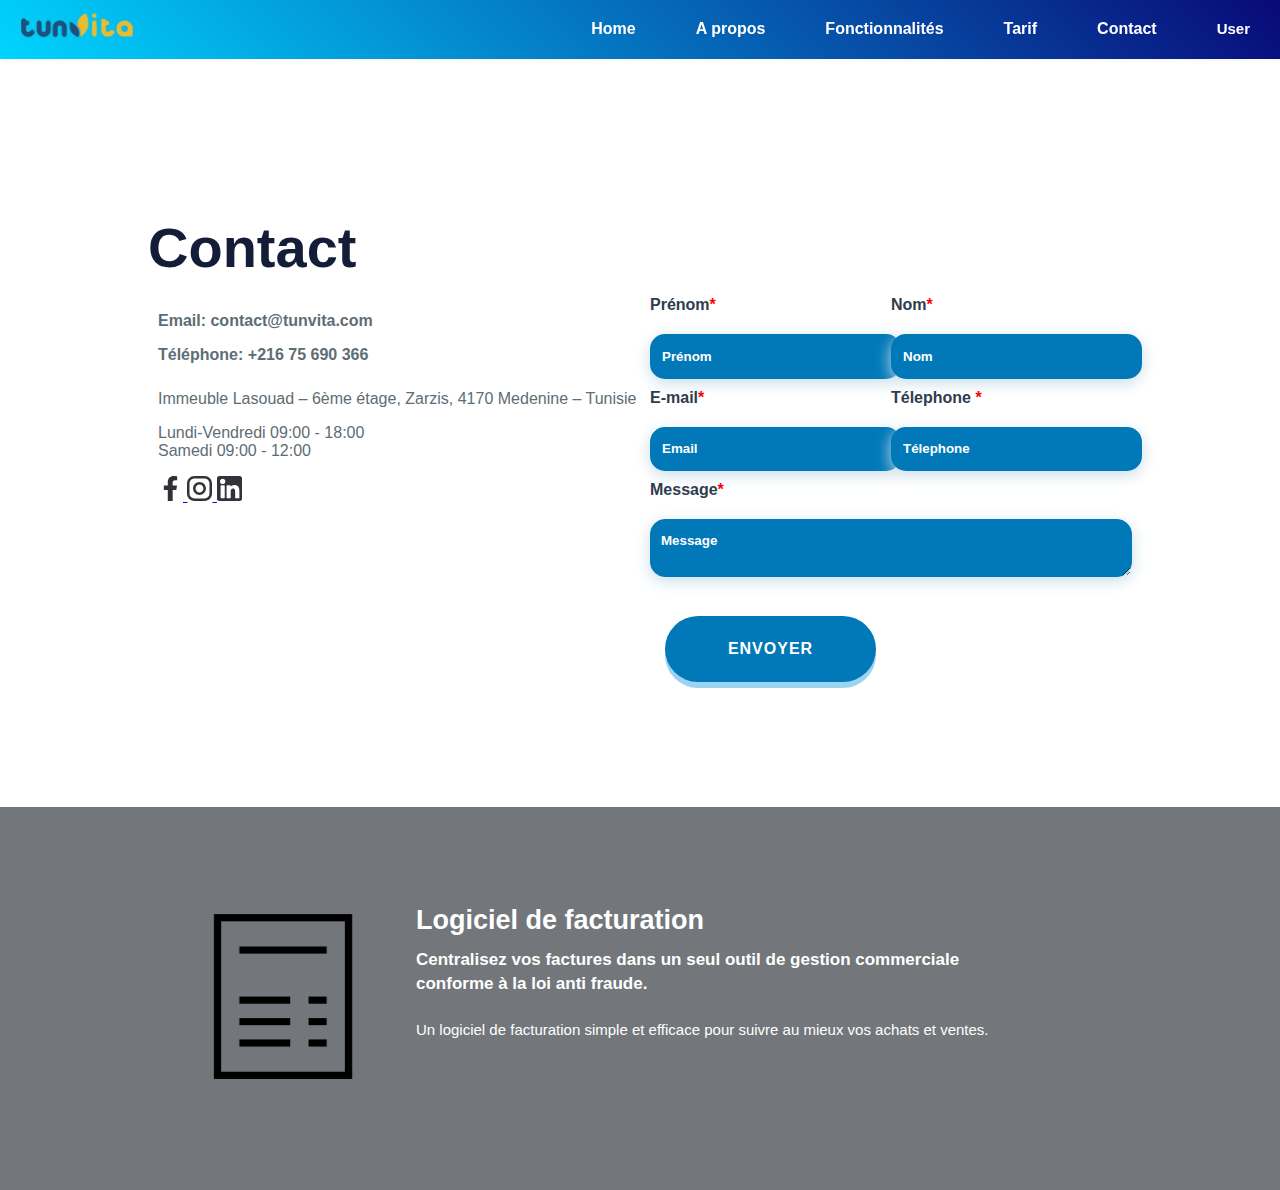
<file: contact.html>
<!DOCTYPE html>
<html lang="en">

<head>
    <meta charset="UTF-8">
    <meta http-equiv="X-UA-Compatible" content="IE=edge">
    <meta name="viewport" content="width=device-width, initial-scale=1.0">
    <link rel="stylesheet" href="contact.css" type="text/css">
    <link rel="stylesheet" href="index.css" type="text/css">
    <link rel="icon" href="images/minilogo.png">
    <title>Contact</title>
</head>

<body>
    <header class="header">
        <a href="index.html" class="logo">
            <img id="big" src="images/biglogo.png">
            <img id="small" width="30%" src="images/minilogo.png">
        </a>
        <div class="container" onclick="toggleMenu(this)">
            <div class="bar1"></div>
            <div class="bar2"></div>
            <div class="bar3"></div>
        </div>
        <ul class="menu">
            <li><a href="index.html#a1">Home</a></li>
            <li><a href="index.html#a2">A propos</a></li>
            <li><a href="index.html#a3">Fonctionnalités</a></li>
            <li><a href="index.html#tarif">Tarif</a></li>
            <li><a href="contact.html">Contact</a></li>
            <li class="dropdown">
              <button class="dropbtn">User</button>
              <div class="dropdown-content">
                <div data-netlify-identity-menu></div>
              </div>
            </li>
          </ul>
    </header>
    
    <div id="container">
        <div style="padding:100px 25px">
            <div style="margin: 0 10%">
                <h1 style="font-size: 56px; color:#141d38; font-family:'Open Sans',sans-serif;font-weight: 800;">
                    Contact
                </h1>
                <div class="grid-2">
                    <div>
                        <span>
                            <p class="lisar">Email: contact@tunvita.com</p>
                        </span>
                        <span>
                            <p class="lisar">
                                Téléphone: +216  75 690 366
                            </p>
                        </span>
                        <span>
                            <p class="lisar1">Immeuble Lasouad – 6ème étage,
                                Zarzis, 4170 Medenine – Tunisie</p>
                        </span>
                        <span>
                            <p style="margin: 0; padding: 0;">Lundi-Vendredi 09:00 - 18:00</p>
                            <p style="margin-top: 0; padding-top: 0;">Samedi 09:00 - 12:00 </p>
                        </span>
                        <span>

                            <span>
                                <a href="https://www.facebook.com/">
                                    <img src="images/facebook-f-brands.svg" width="25" height="25"
                                        class="filter-green" />
                                </a>
                            </span>
                            <span>
                                <a href="https://www.instagram.com/">
                                    <svg class="instagram-logo" id="Layer_1" xmlns="http://www.w3.org/2000/svg"
                                        width="25" height="25" viewBox="0 0 551.034 551.034"
                                        style="enable-background:new 0 0 551.034 551.034;" xml:space="preserve">
                                        <path class="logo" id="XMLID_17_"
                                            d="M386.878,0H164.156C73.64,0,0,73.64,0,164.156v222.722 c0,90.516,73.64,164.156,164.156,164.156h222.722c90.516,0,164.156-73.64,164.156-164.156V164.156 C551.033,73.64,477.393,0,386.878,0z M495.6,386.878c0,60.045-48.677,108.722-108.722,108.722H164.156 c-60.045,0-108.722-48.677-108.722-108.722V164.156c0-60.046,48.677-108.722,108.722-108.722h222.722 c60.045,0,108.722,48.676,108.722,108.722L495.6,386.878L495.6,386.878z" />

                                        <path id="XMLID_81_" fill="#555"
                                            d="M275.517,133C196.933,133,133,196.933,133,275.516 s63.933,142.517,142.517,142.517S418.034,354.1,418.034,275.516S354.101,133,275.517,133z M275.517,362.6 c-48.095,0-87.083-38.988-87.083-87.083s38.989-87.083,87.083-87.083c48.095,0,87.083,38.988,87.083,87.083 C362.6,323.611,323.611,362.6,275.517,362.6z" />

                                        <circle id="XMLID_83_" fill="#555" cx="418.306" cy="134.072" r="34.149" />

                                    </svg>
                                </a>
                            </span>
                            <span>
                                <a href="https://www.linkedin.com/">
                                    <img src="images/linkedin.svg" width="25" height="25" class="filter-green" />
                                </a>
                            </span>
                        </span>
                    </div>
                    <div>
                        <form data-netlify="true" name="contact" method="POST">
                            <div>
                                <label style="display: block;">
                                    Prénom<span style="color:red">*</span>
                                </label>
                                <input  name="prenom" type="text" placeholder="Prénom" required>
                            </div>
                            <div>
                                <label style="display: block;">
                                    Nom<span style="color:red">*</span>
                                </label>
                                <input name="nom"type="text" placeholder="Nom" required>
                            </div>
                            <div>
                                <label style="display: block;">
                                    E-mail<span style="color:red">*</span>
                                </label>
                                <input name="email"type="email" placeholder="Email" required>
                            </div>
                            <div>
                                <label style="display: block;">
                                    Télephone <span style="color:red">*</span>
                                </label>
                                <input name="tel"style="color: white;" type="tel" placeholder="Télephone" required>
                            </div>
                            <div>
                                <label style="display: block;">
                                    Message<span style="color:red">*</span>
                                </label>
                                <textarea name="msg" placeholder="Message "></textarea>
                                </div>
                                <o></o>
                                <div data-netlify-recaptcha="true"></div>
                                <o></o>
                                <button class="btn" type="submit">Envoyer</button>
                        </form>
                    </div>
                </div>
            </div>
        </div>
        <div style="    background-color: #73767a; width: 100%; padding: 100px 0;">
            <div class="grid-2-1-3">
              <div>
                <a href=""><span><img width="182" height="179" src="images/fact.png">
                  </span>
                </a>
              </div>
              <div>
                <h2 style="padding-bottom: 14px; text-align: left;">
                  Logiciel de facturation
                </h2>
                <h3 style="text-align: left;">
                  Centralisez vos factures dans un seul outil de gestion commerciale<br> conforme
                  à la loi anti fraude.
                </h3>
                <p style="text-align: left;">
                  Un logiciel de facturation simple et efficace pour suivre au mieux vos achats et ventes.
                </p>
      
              </div>
      
            </div>
          </div>
    </div>
    <script src="javascript.js" type="text/javascript"></script>

</body>

</html>
</file>
<file: contact.css>
* {
    font-family: Arial, Helvetica, sans-serif
}

html {
    margin: 0;
    padding: 0;
    scroll-behavior: smooth
}

body {
    margin: 0;
    background-color: #fff
}

ul a {
    font-weight: 700;
    color: #fff
}

path {
    fill: #333
}

circle {
    fill: #fff
}

.filter-green {
    filter: invert(48%) sepia(1000%) saturate(44%) hue-rotate(221deg) brightness(41%) contrast(119%)
}

::placeholder {
    color: #fff;
    font-weight: 600
}

label {
    color: #2e3c4d;
    padding-bottom: 10px;
    margin-bottom: 10px;
    font-weight: 600
}

form {
    display: grid;
    grid-template-columns: 50% 50%
}

form div {
    margin-bottom: 10px;
    margin-right: 10px
}

input:focus,
textarea:focus {
    color: #fff;
    font-weight: 600;
    transition: .5s ease;
    box-shadow: 0 4px 15px #4994c0;
    outline: 0
}

textarea {
    width: 32vw
}

.btn {
    border-radius: 40px;
    background: #0178b8;
    color: #fff;
    box-shadow: 0 6px #9cd3f1;
    border: none;
    font-family: inherit;
    font-size: inherit;
    cursor: pointer;
    padding: 10%;
    margin: 15px;
    text-transform: uppercase;
    letter-spacing: 1px;
    font-weight: 700;
    outline: 0;
    -webkit-transition: all .3s;
    -moz-transition: all .3s;
    transition: all .3s;
    position: relative
}

.btn:hover {
    box-shadow: 0 4px #9cd3f1;
    top: 2px
}

.btn:active {
    box-shadow: 0 0 #9cd3f1;
    top: 6px
}

input,
textarea {
    background-color: #0178b8;
    border-color: #0178b8;
    border-style: solid;
    border-radius: 15px;
    padding: .8rem 0;
    padding-right: 26%;
    padding-left: 10px;
    box-shadow: 0 4px 15px #c8dde9;
    transition: .5s ease
}

.lisar {
    font-family: Arial, Helvetica, sans-serif;
    font-weight: 600;
    color: #5e6d75;
    font-size: 1rem;
    margin-bottom: 10px
}

.lisar1 {
    padding-top: 10px
}

.header {
    background: linear-gradient(-135deg, rgba(2, 0, 36, 1) 0, rgba(9, 9, 121, 1) 0, rgba(0, 212, 255, 1) 100%);
    box-shadow: 1px 1px 4px 0 rgba(0, 0, 0, .1);
    position: fixed;
    overflow: hidden;
    top: 0;
    width: 100%;
    z-index: 1
}

.header ul {
    margin: 0;
    padding: 0;
    list-style: none
}



.header li a {
    display: block;
    padding: 20px 20px;
    text-decoration: none;
    transition: .8s ease
}

.header li a:hover {
    box-shadow: 0 0 100px 0 rgba(255, 255, 255, .5);
    transition: .8s ease
}

.header .logo {
    display: block;
    float: left;
    font-size: 2em;
    padding: 10px 20px;
    text-decoration: none
}

.header .menu {
    clear: none;
    max-height: 0
}
#container {
    margin-top: 120px
}



h1,
h2,
h3,
h4,
h5,
h6 {
    padding-bottom: 10px;
    line-height: 1em;
    font-weight: 500;
    margin: 0
}

@media (min-width:48em) {
    .header li {
        float: left
    }

    .header li a {
        padding: 20px 30px
    }

    .header .menu {
        clear: none;
        float: right;
        max-height: 0
    }
}

@media (max-width:48em) {


    .container {
        display: block
    }

    .menu {
        display: none
    }

    .header .menu {
        clear: both;
        float: center;
        text-align: center;
        max-height: 250px
    }

    .btn {
        padding: 7%;
        margin: 0 25%
    }

    .header li a {
        display: block;
        padding: 10px 20px;
        border-bottom-style: solid;
        border-bottom-color: rgba(0, 0, 0, .5);
        border-bottom-width: 2px;
        text-decoration: none;
        transition: .8s ease
    }

    textarea {
        width: 80%;
        height: 100%
    }

    form {
        margin-top: 10%;
        display: block
    }
}
</file>
<file: index.css>
* {
    font-family: Montserrat, Helvetica, Arial, Lucida, sans-serif;
}

/* The dropdown container */
.dropdown {
    float: left;
    overflow: hidden;
}

/* Dropdown button */
.dropdown {

    font-size: 16px;
    border: none;
    outline: none;
    color: white;
    background-color: inherit;
    font-family: inherit;
    /* Important for vertical align on mobile phones */
    margin: 0;
    /* Important for vertical align on mobile phones */
}


/* Dropdown content (hidden by default) */
.dropdown-content {
    display: none;
    position: fixed;
    background-color: #09127f;
    text-align: center;
    box-shadow: 0px 8px 16px 0px rgba(0, 0, 0, 0.2);
    z-index: 1;

}

/* Links inside the dropdown */
.dropdown-content a {
    float: none;
    color: white;
    padding: 12px 16px;
    text-decoration: none;
    display: block;
    text-align: left;
}

/* Add a grey background color to dropdown links on hover */
.dropdown-content a:hover {
    background-color: #ddd;

}

/* Show the dropdown menu on hover */
.dropdown:hover .dropdown-content {
    display: block;

}

.dropbtn {
    border: none;
    background-color: transparent;
    font-weight: 700;
    color: #fff;
    font-size: 15px;
}



html {
    margin: 0;
    padding: 0;
    scroll-behavior: smooth
}

body {
    margin: 0;
    font-family: Helvetica, sans-serif;
    background-color: #fff
}

ul a {
    font-weight: 700;
    color: #fff
}

::placeholder {
    color: #fff;
    font-weight: 600
}

.header {
    background: linear-gradient(-135deg, rgba(2, 0, 36, 1) 0, rgba(9, 9, 121, 1) 0, rgba(0, 212, 255, 1) 100%);
    box-shadow: 1px 1px 4px 0 rgba(158, 145, 145, 0.1);
    position: fixed;
    overflow: hidden;
    top: 0;
    width: 100%;
    z-index: 1;
}

.header ul {
    margin: 0;
    padding: 0;
    list-style: none
}

.header li a,
.dropbtn {
    display: block;
    padding: 20px 20px;
    text-decoration: none;
    transition: .8s ease
}

.header li a:hover,
.dropdown:hover {
    box-shadow: 0 0 100px 0 rgba(255, 255, 255, .5);
    transition: .8s ease
}

.header .logo {
    display: block;
    float: left;
    font-size: 2em;
    padding: 10px 20px;
    text-decoration: none
}

.header .menu {
    clear: none;
    max-height: 0
}

.container {
    display: none;
    cursor: pointer;
    float: right;
    font-size: 2em;
    padding: 10px 20px
}

.bar1,
.bar2,
.bar3 {
    width: 35px;
    height: 5px;
    background-color: #fff;
    margin: 6px 0;
    transition: .4s
}

/* article 1 */
#a {
    font-size: 26px;
    line-height: 1em;
    font-weight: 500;
    padding: 0;

}

#b {
    font-weight: 700;
    font-size: 41px;
    color: #000 !important;
    padding: 30px 0 10px;

}

#c {
    font-size: 33px
}

/* article 1 */



.grid-2 {
    display: grid;
    grid-template-columns: 50% 50%;
    grid-column-gap: 10px;
    padding: 10px
}

.grid-2-img {
    margin: 5% 15%;
    box-shadow: 0 5px 30px rgba(94, 93, 93, .425)
}

.grid-2-pad-10 {
    padding: 10px
}



.carte-2 {
    max-width: 100%;
    padding: 1px;
    background-color: rgb(248, 248, 248);
    margin: 2%;
    border-style: solid;
    border-color: transparent;
    border-radius: 25px;
    box-shadow: 0px 5px 20px 0 rgba(139, 139, 139, 0.2);
    transition: 0.5s ease;

}

.carte-2:hover {
    box-shadow: 0px 3px 0px 0 rgb(0, 11, 172);
    transition: 0.5s ease;
}

.carte-2 img {
    border-style: solid;
    border-width: 1px;
    border-color: transparent;
    border-radius: 20%;
    margin: 0 5%;
    padding: 10%;
    width: 70%;
}

.carte-2 h3 {
    margin: 20px 0 1px !important;
    color: #191919;
    padding: 10px;

    font-size: 18px;
    font-weight: 700;
    text-transform: uppercase;
    text-align: center;
}

#small {
    display: none;
}

#big {
    width: 45%;
}

.carte-2 div p {
    text-align: center;
    padding: 10px;

    color: #acacac;
    font-style: italic;
}

.carte-2 p {
    padding: 10px;

    font-size: 16px;
    line-height: 24px;
    font-weight: 400;
    color: #323232;
    margin-bottom: 15px;
}

.h1-art {
    text-align: center;
    padding-top: 40px;
    padding: 1rem;
    text-align: center;
    margin-bottom: 10px;
    font-size: 32px;
    line-height: 1.2;
    color: #071e55;
    font-weight: 600;
}

.flex-row {
    background-color: #fafbfc;
    display: flex;
    -ms-flex-direction: row;
    padding: 1rem;
    margin: 0;
    max-width: 100%;
}

.h3-art {
    font-size: 24px;
    font-family: Arial, Helvetica, sans-serif;
    margin: 0 0 24px;
    padding: 17px 0
}

.p-art {
    color: #677373;
    font-weight: 400;
    font-size: 16px;
    font-size: 1rem;
    line-height: 1.5;
    padding: 0 20%;
    text-align: center;
}


div p,
p span {
    background-color: transparent;
    color: #5e6d75;
    font-family: "Open Sans", Sans-serif;
    font-weight: 400;
    font-size: 1rem
}



#p-art {
    font-family: Roboto, Helvetica, Arial, Lucida, sans-serif;
    font-weight: 300;
    text-align: center;
    padding: 0 25%
}

.titre-gris {
    font-weight: 800;
    font-size: 27px;
    color: #3c3c3c;
    line-height: 1.2em;
    text-align: center;
    padding-bottom: 10px;
    padding: 0 10%;
    padding-top: 25px
}

.grid-3 {
    display: grid;
    padding: 5% 5%;
    grid-template-columns: 26% 26% 26%;
    column-gap: 20px;
    justify-content: center;
    background-color: #f0f3f5
}


.carte {
    width: 60%;
    height: 70%;
    background-color: #fff;
    padding: 30px 30px 80px 30px;
    margin: auto;
    border-radius: 20px;
    box-shadow: 0 6px 10px -4px rgb(0 0 0 / 50%)
}

.img-ar {
    margin: 0 33%;
    padding: 11px 11px 11px 11px;
    background-color: #f0f3f5;
    border-style: solid;
    border-width: 3px 3px 3px 3px;
    border-color: #fff;
    border-radius: 41px 41px 41px 41px;
    box-shadow: -4px 0 11px -3px rgb(0 0 0 / 50%)
}

.h2-ar {
    margin-top: 20px;
    color: #0d263d;
    font-family: Roboto, Sans-serif;
    font-size: 20px;
    font-weight: 500
}

.p-ar {
    font-family: "Open Sans", Sans-serif;
    font-size: 16px;
    font-weight: 400;
    line-height: 30px
}


.grid-2-1-3 {
    display: grid;
    grid-template-columns: 25% 75%;
    background-color: inherit;
    z-index: 100;
    margin: 0 15%
}

.grid-2-1-3 p {
    font-size: 15px;
    font-weight: 300;
    color: #fff
}

.grid-2-1-3 h3 {
    color: #fff;
    font-size: 17px;
    padding-bottom: 10px;
    line-height: 1.4em;
    font-weight: 700
}

.grid-2-1-3 h2 {
    font-weight: bolder;
    color: #fff;
    font-size: 27px
}





h1,
h2,
h3,
h4,
h5,
h6 {
    padding-bottom: 10px;
    line-height: 1em;
    font-weight: 500;
    margin: 0
}





.bar1,
.bar2,
.bar3 {
    width: 35px;
    height: 5px;
    background-color: white;
    margin: 6px 0;
    transition: 0.4s;
}

.change .bar1 {
    -webkit-transform: rotate(-45deg) translate(-9px, 6px);
    transform: rotate(-45deg) translate(-9px, 6px);
}

.change .bar2 {
    opacity: 0;
}

.change .bar3 {
    -webkit-transform: rotate(45deg) translate(-8px, -8px);
    transform: rotate(45deg) translate(-8px, -8px);
}

@media (min-width:48em) {

    .header li {
        float: left
    }

    .header li a,
    .dropbtn {
        padding: 20px 30px
    }

    .header .menu {
        clear: none;
        float: right;
        max-height: 0
    }
}

@media (max-width:48em) {
    .carte{
        margin-top: 10%;
    }
    #big {
        display: none;
    }



    #small {
        display: block;
    }

    .grid-2,.flex-row,.grid-3,.grid-2-1-3 {
        display: block;
    }

    .container {
        display: block
    }

    .menu {
        display: none
    }

    .header .menu {
        clear: both;
        float: center;
        text-align: center;
        max-height: 250px
    }

    .header li a,
    .dropbtn {
        display: block;
        padding: 10px 20px;
        border-bottom-style: solid;
        border-bottom-color: rgba(0, 0, 0, .5);
        border-bottom-width: 2px;
        text-decoration: none;
        transition: .8s ease
    }

    #h1-art,
    #p-art {
        padding: 0;
        padding-top: 25px
    }
}
</file>
